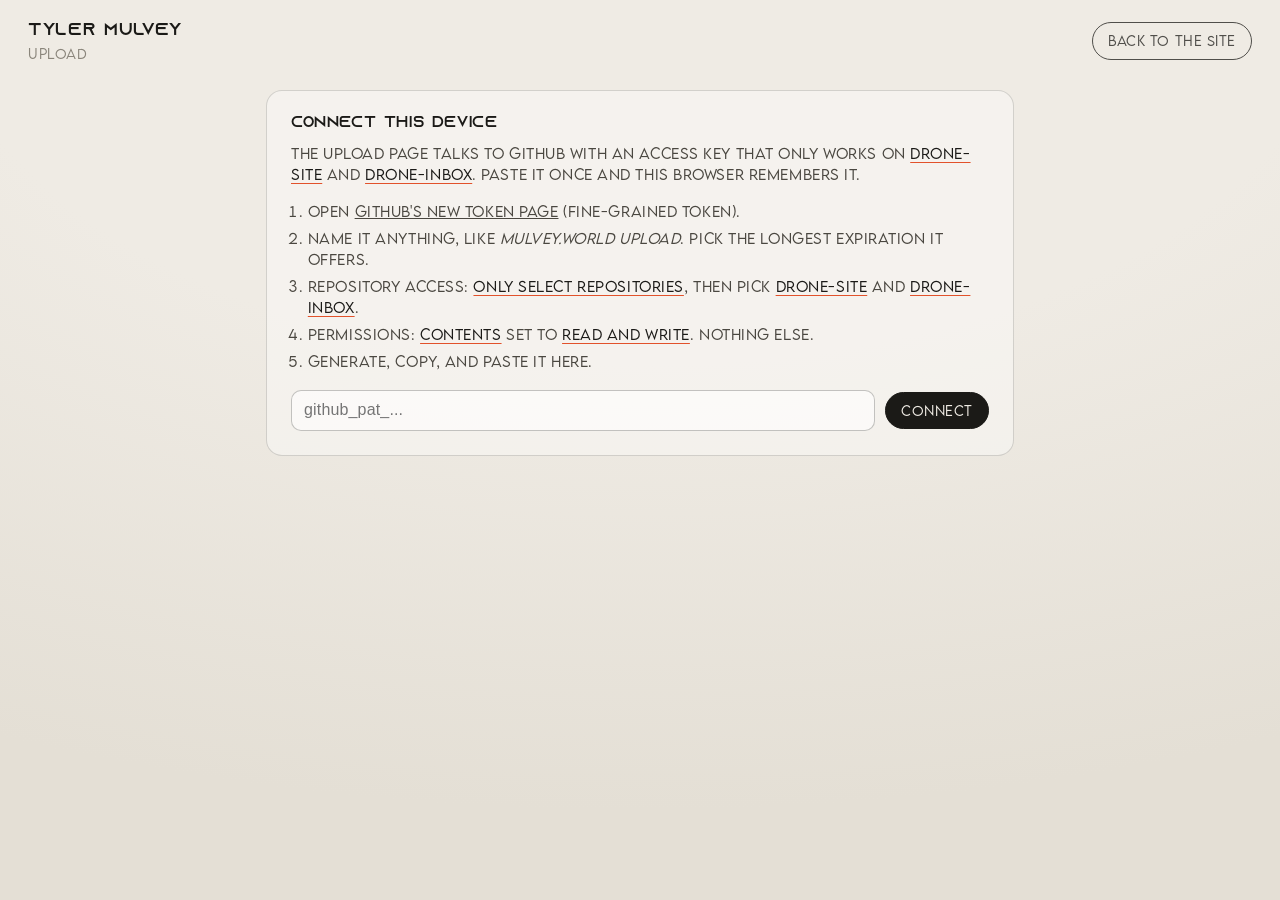
<file: upload.html>
<!doctype html>
<html lang="en">
<head>
<meta charset="utf-8">
<meta name="viewport" content="width=device-width, initial-scale=1">
<meta name="robots" content="noindex">
<title>Upload · Aerial 360</title>
<link rel="icon" href="favicon.svg" type="image/svg+xml">
<link rel="stylesheet" href="upload.css">
</head>
<body>
<header>
  <a class="mark" href="./">Tyler Mulvey<span>upload</span></a>
  <a class="pill" href="./">back to the site</a>
</header>

<main>
  <!-- first visit on a device: paste the GitHub key -->
  <section id="connect" class="card" hidden>
    <h1>connect this device</h1>
    <p>The upload page talks to GitHub with an access key that only works on <b>drone-site</b> and <b>drone-inbox</b>. Paste it once and this browser remembers it.</p>
    <ol class="steps">
      <li>Open <a id="tokenLink" href="https://github.com/settings/personal-access-tokens/new" target="_blank" rel="noopener">GitHub's new token page</a> (fine-grained token).</li>
      <li>Name it anything, like <i>mulvey.world upload</i>. Pick the longest expiration it offers.</li>
      <li>Repository access: <b>only select repositories</b>, then pick <b>drone-site</b> and <b>drone-inbox</b>.</li>
      <li>Permissions: <b>Contents</b> set to <b>read and write</b>. Nothing else.</li>
      <li>Generate, copy, and paste it here.</li>
    </ol>
    <form id="connectForm" class="row">
      <input id="tokenIn" type="password" placeholder="github_pat_..." autocomplete="off" autocapitalize="off" spellcheck="false">
      <button class="pill go" type="submit">connect</button>
    </form>
    <p id="connectMsg" class="msg" role="alert" hidden></p>
  </section>

  <section id="app" hidden>
    <!-- pick photos -->
    <section class="card" id="pick">
      <h1>add 360s</h1>
      <p class="sub">Plug in the SD card and pick its <b>DCIM</b> folder, or pick photos from your phone: the 26 shots from one sphere, or one finished 360.</p>
      <div class="pickBtns">
        <label class="pill go big" id="folderLabel">choose sd card folder<input id="folderIn" type="file" webkitdirectory multiple hidden></label>
        <label class="pill big">choose photos<input id="filesIn" type="file" accept="image/jpeg,.jpg,.jpeg" multiple hidden></label>
      </div>
      <div id="drop" class="drop" hidden>or drop a folder here</div>
      <div id="sets" hidden>
        <ul id="setList" class="setList"></ul>
        <div class="row end">
          <span id="setSummary" class="muted"></span>
          <button id="uploadBtn" class="pill go" type="button" disabled>upload</button>
        </div>
      </div>
    </section>

    <!-- uploads waiting in drone-inbox -->
    <section class="card" id="inbox">
      <div class="row between">
        <h1>inbox</h1>
        <button id="refresh" class="pill small" type="button">refresh</button>
      </div>
      <p id="inboxEmpty" class="sub">Nothing waiting. Uploads show up here while they stitch (3 to 5 minutes each), then wait for you to publish.</p>
      <div id="cards"></div>
    </section>

    <footer class="foot">
      <span id="who"></span>
      <button id="forget" class="link" type="button">forget this device's key</button>
    </footer>
  </section>
</main>

<template id="cardTpl">
  <article class="item">
    <div class="itemHead">
      <strong class="itemTitle"></strong>
      <span class="badge"></span>
    </div>
    <p class="itemSub muted"></p>
    <div class="progress" hidden><i></i></div>
    <div class="review" hidden>
      <div class="previews">
        <img class="thumb" alt="">
        <a class="panoLink" target="_blank" rel="noopener"><img class="pano" alt="the full 360, flattened"></a>
      </div>
      <ul class="warnings"></ul>
      <div class="fields">
        <label>town<input name="location" list="townList" autocomplete="off"></label>
        <label>date<input name="date" autocomplete="off"></label>
        <label>time<input name="time" autocomplete="off"></label>
        <label>file name<input name="slug" autocomplete="off" autocapitalize="off" spellcheck="false"></label>
      </div>
      <label class="check"><input type="checkbox" name="lock"> lock it behind a password</label>
      <div class="lockRow" hidden>
        <input name="password" type="password" placeholder="password" autocomplete="new-password" autocapitalize="off" spellcheck="false">
      </div>
    </div>
    <pre class="error" hidden></pre>
    <p class="msg" role="status" hidden></p>
    <div class="row end actions">
      <button class="pill discard" type="button">discard</button>
      <button class="pill retry" type="button" hidden>try again</button>
      <button class="pill go publish" type="button" hidden>publish</button>
    </div>
  </article>
</template>
<datalist id="townList"></datalist>

<script type="module" src="upload.js"></script>
</body>
</html>
</file>
<file: upload.css>
/* upload page: same paper/ink look as the gallery, but a plain scrolling page */
:root {
  --paper: #efebe4;
  --paper-2: #e4dfd5;
  --ink: #1b1a17;
  --muted: #8a857b;
  --signal: #e2522b;
  --line: rgba(27, 26, 23, .16);
  --display: 'Azonix', 'Michroma', sans-serif;
  --sans: 'Lemon Milk', 'Helvetica Neue', Helvetica, sans-serif;
}
@font-face { font-family: 'Azonix'; src: url('fonts/Azonix.otf') format('opentype'), url('fonts/Azonix.ttf') format('truetype'); font-display: swap; }
@font-face { font-family: 'Lemon Milk'; src: url('fonts/LemonMilk-Light.otf') format('opentype'); font-weight: 300; font-display: swap; }
* { box-sizing: border-box; margin: 0; }
[hidden] { display: none !important; }
html { background: var(--paper); }
body {
  min-height: 100vh; color: var(--ink);
  background: radial-gradient(120% 90% at 50% 0%, var(--paper) 45%, var(--paper-2) 100%) fixed;
  font: 300 14px/1.5 var(--sans); letter-spacing: .04em; text-transform: lowercase; -webkit-font-smoothing: antialiased;
}
a { color: inherit; }
b { font-weight: inherit; color: var(--ink); text-decoration: underline; text-decoration-color: var(--signal); text-underline-offset: 3px; }

header { display: flex; justify-content: space-between; align-items: flex-start; padding: 22px 28px; gap: 16px; }
.mark { font: 17px/1 var(--display); letter-spacing: .04em; text-transform: uppercase; text-decoration: none; }
.mark span { display: block; margin-top: 8px; font: 300 13px/1 var(--sans); letter-spacing: .04em; text-transform: lowercase; color: var(--muted); }

main { max-width: 780px; margin: 0 auto; padding: 8px 16px 60px; display: grid; gap: 20px; }
#app { display: grid; gap: 20px; }
.card { background: rgba(255, 255, 255, .38); border: 1px solid var(--line); border-radius: 16px; padding: 24px; }
.card h1 { font: 15px/1.2 var(--display); letter-spacing: .04em; text-transform: uppercase; margin-bottom: 10px; }
.sub, .card > p { color: #4a4740; margin-bottom: 16px; }
.muted { color: var(--muted); }
.msg { margin-top: 10px; color: var(--signal); font-size: 13px; }
.msg.ok { color: #3d6b3a; }

.steps { margin: 0 0 18px 1.2em; padding: 0; display: grid; gap: 6px; color: #4a4740; }
.row { display: flex; gap: 10px; align-items: center; flex-wrap: wrap; }
.row.end { justify-content: flex-end; }
.row.between { justify-content: space-between; }
.row input { flex: 1 1 220px; }

.pill {
  display: inline-flex; align-items: center; justify-content: center; gap: 6px;
  background: none; border: 1px solid currentColor; border-radius: 999px; padding: 8px 15px;
  font: inherit; font-size: 13px; letter-spacing: inherit; text-transform: inherit; color: inherit; cursor: pointer; text-decoration: none;
  opacity: .75; transition: opacity .2s, background .2s;
}
.pill:hover { opacity: 1; }
.pill.go { background: var(--ink); color: var(--paper); border-color: var(--ink); opacity: 1; }
.pill.go:hover { background: #000; }
.pill.big { padding: 12px 20px; font-size: 14px; }
.pill.small { padding: 5px 11px; font-size: 12px; }
.pill:disabled { opacity: .35; cursor: default; }
.pill:focus-visible, .link:focus-visible { outline: 2px solid var(--signal); outline-offset: 2px; }
.link { background: none; border: 0; padding: 0; font: inherit; color: var(--muted); text-transform: inherit; letter-spacing: inherit; text-decoration: underline; cursor: pointer; }

input:not([type=checkbox]) {
  font: 16px/1.3 'Helvetica Neue', Helvetica, Arial, sans-serif; letter-spacing: .01em; text-transform: none; color: var(--ink); min-width: 0; /* Lemon Milk has no lowercase; typed text should look like what was typed */
  background: rgba(255, 255, 255, .6); border: 1px solid rgba(27, 26, 23, .25); border-radius: 10px; padding: 9px 12px; width: 100%;
}
input:focus { outline: 2px solid var(--signal); outline-offset: 1px; border-color: transparent; }

.pickBtns { display: flex; gap: 10px; flex-wrap: wrap; }
.drop { margin-top: 14px; border: 1.5px dashed rgba(27, 26, 23, .3); border-radius: 12px; padding: 22px; text-align: center; color: var(--muted); }
.drop.over { border-color: var(--signal); color: var(--ink); background: rgba(226, 82, 43, .06); }

#sets { margin-top: 18px; }
.setList { list-style: none; padding: 0; border-top: 1px solid var(--line); margin-bottom: 14px; }
.setList li { display: grid; grid-template-columns: auto 1fr auto; gap: 12px; align-items: center; padding: 11px 2px; border-bottom: 1px solid var(--line); }
.setList input { width: 18px; height: 18px; accent-color: var(--ink); }
.setList .name { display: block; }
.setList .when { display: block; color: var(--muted); font-size: 12.5px; }
.chip { font-size: 11px; letter-spacing: .07em; padding: 3px 9px; border-radius: 999px; border: 1px solid var(--line); color: var(--muted); white-space: nowrap; }
.chip.new { border-color: var(--ink); color: var(--ink); }
.chip.warn { border-color: var(--signal); color: var(--signal); }
.setList li.off { opacity: .55; }

/* inbox cards */
#cards { display: grid; gap: 14px; }
.item { border: 1px solid var(--line); border-radius: 14px; padding: 16px; background: rgba(255, 255, 255, .5); }
.itemHead { display: flex; justify-content: space-between; align-items: center; gap: 10px; }
.itemTitle { font-weight: inherit; font-size: 15px; }
.itemSub { font-size: 12.5px; margin-top: 2px; }
.badge { font-size: 11px; letter-spacing: .07em; padding: 3px 10px; border-radius: 999px; border: 1px solid var(--line); white-space: nowrap; }
.badge.working { border-color: var(--ink); }
.badge.working::before { content: ''; display: inline-block; width: 7px; height: 7px; margin-right: 6px; border-radius: 50%; background: var(--signal); animation: blink 1.2s infinite; vertical-align: 1px; }
.badge.ready { background: var(--ink); color: var(--paper); border-color: var(--ink); }
.badge.failed { border-color: var(--signal); color: var(--signal); }
@keyframes blink { 50% { opacity: .2; } }
@media (prefers-reduced-motion: reduce) { .badge.working::before { animation: none; } }

.progress { height: 4px; border-radius: 4px; background: var(--paper-2); margin-top: 12px; overflow: hidden; }
.progress i { display: block; height: 100%; width: 0; background: var(--signal); transition: width .3s; }

.previews { display: grid; grid-template-columns: 90px 1fr; gap: 12px; margin-top: 14px; align-items: start; }
.previews .thumb { width: 90px; height: 120px; object-fit: cover; border-radius: 6px; background: var(--paper-2); }
.previews .pano { width: 100%; aspect-ratio: 2 / 1; object-fit: cover; border-radius: 6px; background: var(--paper-2); display: block; }
.warnings { list-style: none; padding: 0; margin: 12px 0 0; display: grid; gap: 6px; }
.warnings li { font-size: 12.5px; color: #8a3a1f; background: rgba(226, 82, 43, .08); border-radius: 8px; padding: 7px 10px; }
.fields { display: grid; grid-template-columns: 1fr 1fr; gap: 10px; margin-top: 14px; }
.fields label { display: grid; gap: 4px; font-size: 11px; letter-spacing: .07em; color: var(--muted); }
.check { display: flex; align-items: center; gap: 8px; margin-top: 14px; cursor: pointer; }
.check input { width: 18px; height: 18px; accent-color: var(--ink); }
.lockRow { margin-top: 8px; max-width: 360px; }
.error { white-space: pre-wrap; font: 12px/1.45 ui-monospace, Menlo, monospace; text-transform: none; letter-spacing: 0; background: rgba(226, 82, 43, .08); color: #6b2a14; border-radius: 8px; padding: 10px 12px; margin-top: 12px; max-height: 220px; overflow: auto; }
.actions { margin-top: 14px; }
.foot { display: flex; justify-content: space-between; flex-wrap: wrap; gap: 10px; color: var(--muted); font-size: 12.5px; padding: 0 4px; }

@media (max-width: 560px) {
  header { padding: 18px 16px; }
  .card { padding: 18px 16px; border-radius: 14px; }
  .fields { grid-template-columns: 1fr; }
  .previews { grid-template-columns: 70px 1fr; }
  .previews .thumb { width: 70px; height: 93px; }
  .pickBtns .pill { flex: 1 1 100%; }
}
</file>
